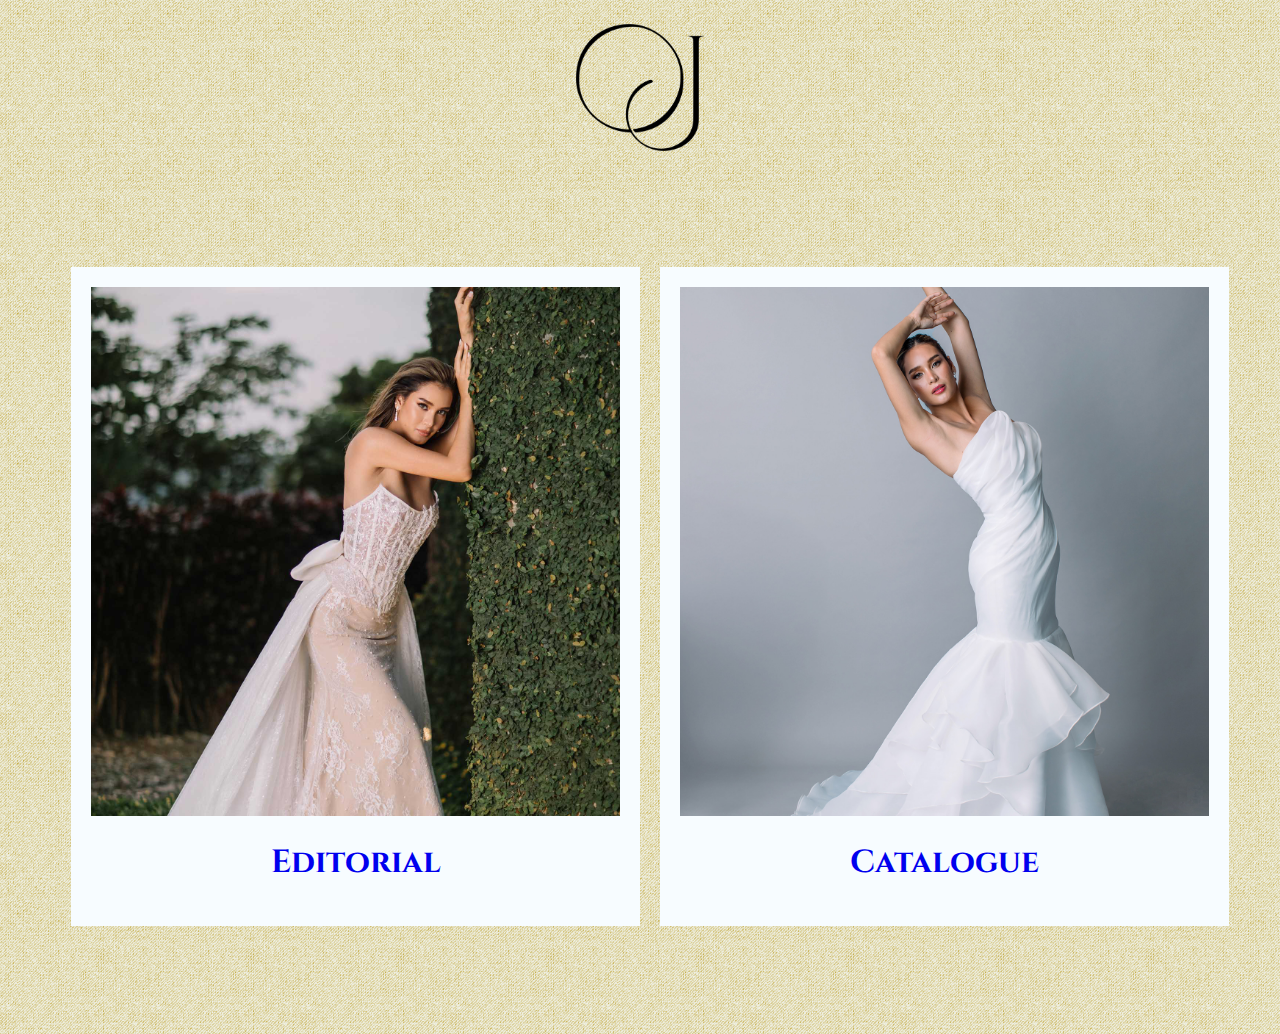
<file: oscar-james-botique/home.html>
<!DOCTYPE html>
<html lang="en">
<head>
    <meta charset="UTF-8">
    <meta http-equiv="X-UA-Compatible" content="IE=edge">
    <meta name="viewport" content="width=device-width, initial-scale=1.0">
    <title>Home ━ Oscar James Boutique</title>
    <link rel="icon" type="image/x-icon" href="images/favicon.png" />
    <link href="css/style.css" rel="stylesheet" />
    <style>
        body {
            background-image: url("images/bg/grey-jean-gold.png");
            background-repeat: repeat;
        }
    </style>
</head>
<body>
    <div class="header-container" style="display: none;">
        <div class="grid">
            <div class="grid-item"><img class="oj-logo" src="images/oj-logo-gold.png" alt="Oscar James Boutique Logo" /></div>
            <div class="grid-item">
                <div class="hamburger-menu">
                    <input id="menu__toggle" type="checkbox" />
                    <label class="menu__btn" for="menu__toggle">
                        <span></span>
                    </label>
                
                    <ul class="menu__box">
                        <li><a class="menu__item" href="#">Главная</a></li>
                        <li><a class="menu__item" href="#">Проекты</a></li>
                        <li><a class="menu__item" href="#">Команда</a></li>
                        <li><a class="menu__item" href="#">Блог</a></li>
                        <li><a class="menu__item" href="#">Контакты</a></li>
                    </ul>
                </div>
            </div>
        </div>
    </div>

    <div class="header-logo">
        <a href="index.html" class="img-logo"><img class="oj-logo" src="images/oj-logo-black.png" alt="Oscar James Boutique Logo" /></a>
    </div>

    <div class="content-container">
        <div class="content-grid">
            <a href="editorial.html">  
                <div class="grid-item editorial-sq">
                    <img class="square-img" src="images/bg/editorial.jpg" alt="Oscar James Editorial" />
                    <h1>Editorial</h1>
                </div>
            </a>
            <a href="catalogue.html">
                <div class="grid-item catalogue-sq">
                    <img class="square-img" src="images/bg/catalogue.jpg" alt="Oscar James Catalogue" />
                    <h1>Catalogue</h1>
                </div>
            </a>
        </div>
    </div>
</body>
</html>
</file>
<file: oscar-james-botique/css/style.css>
@font-face {
    font-family: 'Cinzel';
    src: url('https://joshua-serencio.github.io/portfolio/oscar-james-botique/fonts/Cinzel-Regular.ttf') format('truetype');
    font-weight: normal;
    font-style: normal;
}

@font-face {
    font-family: 'Cinzel';
    src: url('https://joshua-serencio.github.io/portfolio/oscar-james-botique/fonts/Cinzel-Bold.ttf') format('truetype');
    font-weight: bold;
    font-style: normal;
}

body {
    background-color: #f7fcff;
}

#myVideo {
    width: 100vw;
    height: 100vh;
    object-fit: actual-size;
    position: fixed;
    left: 0;
    right: 0;
    top: 0;
    bottom: 0;
    z-index: -1;
}

a.front-button {
    color: black;
    text-decoration: none;
    background:linear-gradient(to right, #BF953F, #AA771C);
    padding: 10px 40px;
    border-radius: 50px;
    font-size: 16px;
    font-family: 'Cinzel', serif;
    font-weight: bold;
}

.btn-transition {
    transition:0.5s;
}

.btn-transition:hover {
    transform:scale(1.1);
}

@keyframes fadeIn {
    from {
      opacity: 0; /* Start with fully transparent */
    }
    to {
      opacity: 1; /* End with fully opaque */
    }
}
  
.fade-in-on-load {
    animation: fadeIn 1s ease-in-out forwards; /* Apply the animation */
    /* forwards ensures the element stays at its final state */
}

.header-container {
    background-color: yellowgreen;
    padding: 16px 5%;
}

.header-logo {
    display: flex;
    justify-content: center;
    padding: 16px 5%;
}

/* Header menu grid */
.grid{
    display: grid;
    grid-template-columns: 50% 50%;
    grid-template-rows: 1fr;
    column-gap: 20px;
  }
  
@media screen and (max-width: 992px){
    .grid{
        grid-template-columns: repeat(2, 1fr);
    }
}

img.oj-logo {
    width: 18%;
}

a.img-logo {
    text-decoration: none;
    display: flex;
    justify-content: center;
}

/* 
  ##Device = Laptops, Desktops
  ##Screen = B/w 1025px to 1280px
*/
/* @media (min-width: 1025px) and (max-width: 1280px) {
    img.oj-logo {
        width: 10%;
        text-align: start;
    }
} */
  
/* 
    ##Device = Tablets, Ipads (portrait)
    ##Screen = B/w 768px to 1024px
*/
@media (min-width: 768px) and (max-width: 1024px) {
    img.oj-logo {
        width: 20%;
        text-align: start;
    }
}
  
/* 
    ##Device = Tablets, Ipads (landscape)
    ##Screen = B/w 768px to 1024px
*/
@media (min-width: 768px) and (max-width: 1024px) and (orientation: landscape) {
    img.oj-logo {
        width: 20%;
        text-align: start;
    }
}
  
/* 
    ##Device = Low Resolution Tablets, Mobiles (Landscape)
    ##Screen = B/w 481px to 767px
*/
@media (min-width: 481px) and (max-width: 767px) {
    img.oj-logo {
        width: 30%;
        text-align: start;
    }
}
  
/* 
    ##Device = Most of the Smartphones Mobiles (Portrait)
    ##Screen = B/w 320px to 479px
*/
@media (min-width: 320px) and (max-width: 480px) {
    img.oj-logo {
        width: 30%;
        text-align: start;
    }
}

/*Content container*/
.content-container {
    padding: 100px 5%;
}

.flipbook-container {
    padding: 100px 5%;
    display: grid;
    place-content: center;
}

.content-container h1 {
    font-size: 32px;
    text-align: center;
    font-family: 'Cinzel', serif;
}

.content-container a {
    text-decoration: none;
    transition:0.5s;
}

.content-container a:hover{
    color: blue;
    text-decoration: underline;
}

.content-grid{
    display: grid;
    grid-template-columns: 50% 50%;
    grid-template-rows: 1fr;
    column-gap: 20px;
}

.back-link {
    padding: 25px 5%;
}

.back-link a{
    font-size: 24px;
    text-decoration: none;
    color: black;
    font-family: 'Cinzel', serif;
    font-weight: bold;
    transition:0.5s;
}

.back-link a:hover{
    color: blue;
    text-decoration: underline;
}

@media (min-width: 768px) and (max-width: 1024px) {
    .content-container {
        padding: 75px 5%;
    }
    .flipbook-container {
        padding: 75px 5%;
    }
}
  
@media screen and (max-width: 767px){
    .content-container {
        padding: 50px 5%;
    }
    .flipbook-container {
        padding: 50px 5%;
    }
    .content-grid{
        grid-template-columns: auto;
        grid-template-rows: 1fr;
    }
    div.content-container .catalogue-sq {
        margin-top: 40px;
    }
}

.grid-item {
    background-color: #f7fcff;
    padding: 20px;
}

img.square-img {
    width: 100%;
}


/*Hamburger Icon*/

#menu__toggle {
    opacity: 0;
  }
  
  #menu__toggle:checked ~ .menu__btn > span {
    transform: rotate(45deg);
  }
  #menu__toggle:checked ~ .menu__btn > span::before {
    top: 0;
    transform: rotate(0);
  }
  #menu__toggle:checked ~ .menu__btn > span::after {
    top: 0;
    transform: rotate(90deg);
  }
  #menu__toggle:checked ~ .menu__box {
    visibility: visible;
    right: 0;
  }
  
  .menu__btn {
    display: flex;
    align-items: center;
    position: fixed;
    top: 5%;
    right: 20px;
  
    width: 26px;
    height: 26px;
  
    cursor: pointer;
    z-index: 1;
  }
  
  .menu__btn > span,
  .menu__btn > span::before,
  .menu__btn > span::after {
    display: block;
    position: absolute;
  
    width: 100%;
    height: 2px;
  
    background-color: #616161;
  
    transition-duration: .25s;
  }
  .menu__btn > span::before {
    content: '';
    top: -8px;
  }
  .menu__btn > span::after {
    content: '';
    top: 8px;
  }
  
  .menu__box {
    display: block;
    position: fixed;
    visibility: hidden;
    top: 0;
    right: -100%;
  
    width: 100%;
    height: 100%;
  
    margin: 0;
    padding: 35vh 0;
  
    list-style: none;
  
    background-color: #ECEFF1;
    box-shadow: 1px 0px 6px rgba(0, 0, 0, .2);
  
    transition-duration: .25s;
  }
  
  .menu__item {
    display: block;
    padding: 12px 24px;
  
    color: #333;
  
    font-family: 'Roboto', sans-serif;
    font-size: 20px;
    font-weight: 600;
  
    text-decoration: none;
  
    transition-duration: .25s;
  }
  .menu__item:hover {
    background-color: #CFD8DC;
  }
</file>
